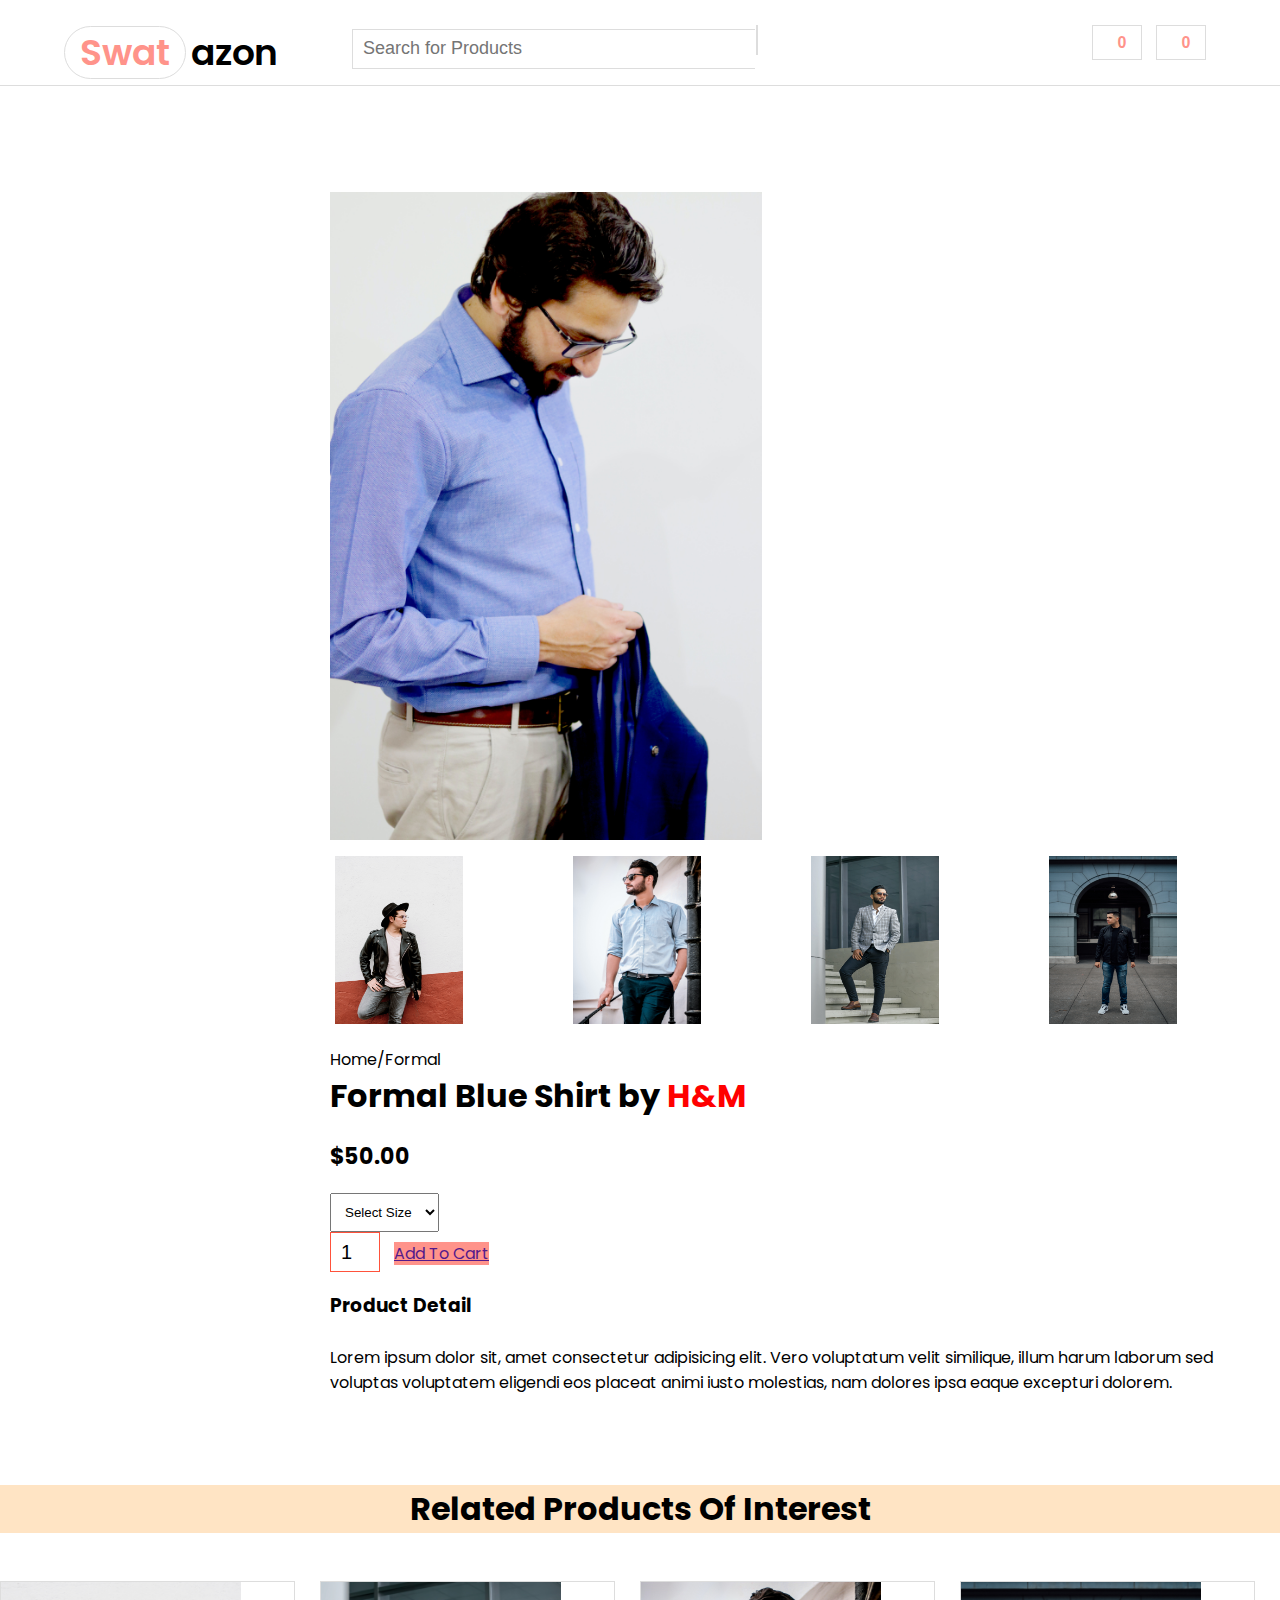
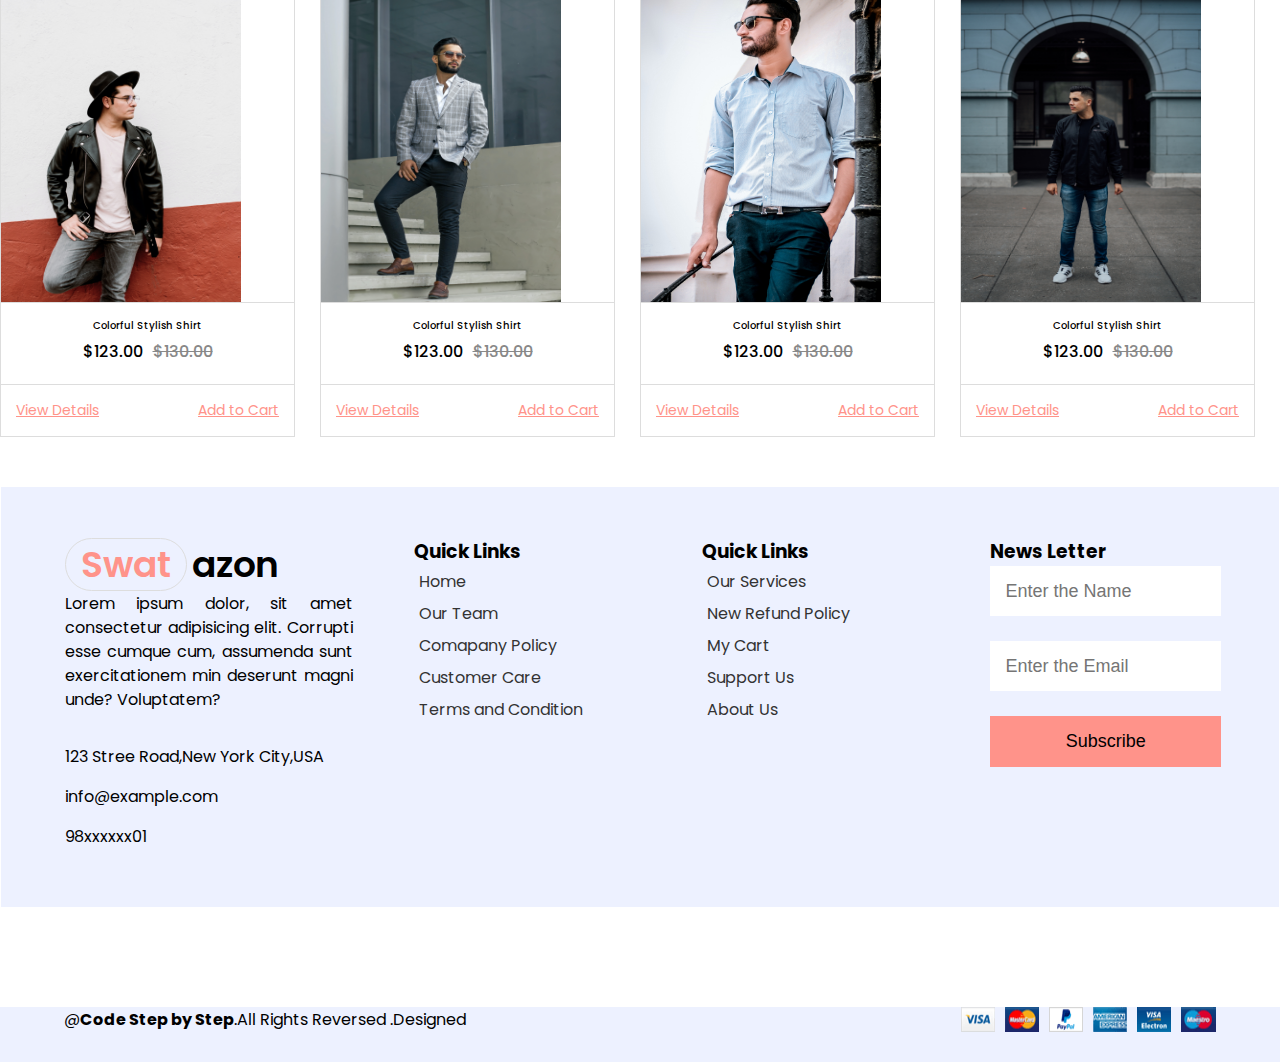
<file: ProductDetail.html>
<html>
  <head>
    <title>Swatazon</title>

    <link
      href="https://cdn.jsdelivr.net/npm/bootstrap@5.0.2/dist/css/bootstrap.min.css"
      rel="stylesheet"
      integrity="sha384-EVSTQN3/azprG1Anm3QDgpJLIm9Nao0Yz1ztcQTwFspd3yD65VohhpuuCOmLASjC"
      crossorigin="anonymous"
    />
    <link rel="stylesheet" href="style.css" />
    <link rel="stylesheet" href="common.css" />
    <link rel="stylesheet" href="productStyle.css" />
    <link rel="preconnect" href="https://fonts.googleapis.com" />
    <link rel="preconnect" href="https://fonts.gstatic.com" crossorigin />
    <link
      href="https://cdn.jsdelivr.net/npm/bootstrap@5.0.2/dist/css/bootstrap.min.css"
      rel="stylesheet"
      integrity="sha384-EVSTQN3/azprG1Anm3QDgpJLIm9Nao0Yz1ztcQTwFspd3yD65VohhpuuCOmLASjC"
      crossorigin="anonymous"
    />
    <link
      href="https://fonts.googleapis.com/css2?family=Dancing+Script&family=Lobster+Two&family=Nunito:wght@200;300;400;600;700&family=Playfair+Display:ital@0;1&family=Poppins:ital,wght@0,100;0,200;0,300;0,400;0,500;0,700;0,800;1,100;1,300;1,400;1,500&family=Quintessential&family=Roboto:wght@100;300;400;500;700&family=Russo+One&family=Short+Stack&family=Ubuntu:wght@300&display=swap"
      rel="stylesheet"
    />
    <link
      rel="stylesheet"
      href="https://cdnjs.cloudflare.com/ajax/libs/font-awesome/6.1.1/css/all.min.css"
      integrity="sha512-KfkfwYDsLkIlwQp6LFnl8zNdLGxu9YAA1QvwINks4PhcElQSvqcyVLLD9aMhXd13uQjoXtEKNosOWaZqXgel0g=="
      crossorigin="anonymous"
      referrerpolicy="no-referrer"
    />
    <title>Product Details</title>
  </head>
  <body>
    <!-- <div class="full-img">
      <img src="men/pexels-ali-madad-sakhirani-1254502.jpg" alt="">
    </div> -->
    <div class="wrapper">
      <div class="header">
        <div class="logo arrange-left wid-25">
          <a href="index.html" id="logoid">
            <h1><span>Swat</span><span>azon</span></h1>
          </a>
        </div>
        <div class="searchProduct arrange-left wid-50">
          <input type="text" name="" id="" placeholder="Search for Products" />
          <button><i class="fa-solid fa-magnifying-glass"></i></button>
        </div>
        <div class="selectedProduct arrange-left wid-25">
          <!-- <button class="common-btn"><i class="fa-solid fa-cart-shopping-fast"></i></button> -->
          <button class="common-btn">
            <span><i class="fa-solid fa-cart-arrow-down"></i>0</span>
          </button>
          <button class="common-btn">
            <span><i class="fa-solid fa-heart"></i>0</span>
          </button>
        </div>
      </div>
    </div>
    <div class="full-banner-wrapper">
      <!-- <div class="shop-header">
        <h1>Men Dress Collection</h1>
        <h3>- Our Shop -</h3>
      </div> -->
 
        
        <div class="small-container single-product">
          <div class="row">
            <div class="col-2">
              <img src="men/abuzar-xheikh-nLDAbNlusuA-unsplash.jpg" alt="" width="100%" id="product-img" style="width:27rem">
              <div class="small-img-row">
                   <div class="small-img-col" >
                    <img src="men/bruno-emmanuelle-71HxayOVDfI-unsplash.jpg" alt="" width="100%" class="small-img" >
                    <!-- <img src="men/bruno-emmanuelle-71HxayOVDfI-unsplash.jpg" alt="" width="100%"> -->
                   </div>
                   <div class="small-img-col">
                   <img src="men/pexels-ali-madad-sakhirani-1254502.jpg" alt="" width="100%" class="small-img"></div>
                   <div class="small-img-col">
                   <img src="men/mahdi-bafande-6f5KtX2GGv4-unsplash.jpg" alt="" width="100%" class="small-img"></div>
                   <div class="small-img-col">
                   <img src="men/luis-aleman-rtuCR6Rtoh8-unsplash.jpg" alt="" width="100%"  class="small-img"></div>
              </div>
            </div>
            <div class="col-2">
              <p>Home/Formal</p>
              <h1 style="padding-left:0;">Formal Blue Shirt by <span style="color:red ;">H&M</span> </h1>
              <h4>$50.00</h4>
              <select>
                <option value="">Select Size</option>
                <option value="">XS</option>
                <option value="">S</option>
                <option value="">L</option>
                <option value="">XL</option>
                <option value="">XXL</option>

              </select>
              <input type="number" value="1">
              <a href="" class="btn">Add To Cart</a>
              <h3>Product Detail <i class="fa fa-indent"></i></h3>
              <br>
              <p>Lorem ipsum dolor sit, amet consectetur adipisicing elit. Vero voluptatum velit similique, illum harum laborum sed voluptas voluptatem eligendi eos placeat animi iusto molestias, nam dolores ipsa eaque excepturi dolorem.</p>

            </div>
          </div>
        </div>


        <script>
          var ProductImg=document.getElementById("product-img");
          var SmallImg=document.getElementsByClassName("small-img");

          SmallImg[0].onclick=function(){
            ProductImg.src=SmallImg[0].src;

          }
          SmallImg[1].onclick=function(){
            ProductImg.src=SmallImg[1].src;

          }
          SmallImg[2].onclick=function(){
            ProductImg.src=SmallImg[2].src;

          }
          SmallImg[3].onclick=function(){
            ProductImg.src=SmallImg[3].src;

          }
          // SmallImg[0].onclick=function(){
          //   ProductImg.src=SmallImg[0].src;

          // }

        </script>

<div class="relatedProduct"> 
<h2>Related Products Of Interest</h2>

<div class="wid-25 arrange-left">
  <div class="cart">
    <div>
      <img src="men/bruno-emmanuelle-71HxayOVDfI-unsplash.jpg" alt="" height="472." />
    </div>
    <div class="cart-details">
      <h6 class="name-head">Colorful Stylish Shirt</h6>
      <div class="cart-price">
        <h6 class="current">$123.00</h6>
        <h6 class="last">$130.00</h6>
      </div>
    </div>
    <div class="cart-footer">
      <a href="#">
        <i class="fa-solid fa-eye"></i>
        View Details
      </a>
      <a href="#">
        <i class="fa-solid fa-cart-arrow-down"></i>
        Add to Cart
      </a>
    </div>
  </div>
</div>
 
<div class="wid-25 arrange-left">
  <div class="cart">
    <div>
      <img src="men/mahdi-bafande-6f5KtX2GGv4-unsplash.jpg" alt="" height="472." />
    </div>
    <div class="cart-details">
      <h6 class="name-head">Colorful Stylish Shirt</h6>
      <div class="cart-price">
        <h6 class="current">$123.00</h6>
        <h6 class="last">$130.00</h6>
      </div>
    </div>
    <div class="cart-footer">
      <a href="#">
        <i class="fa-solid fa-eye"></i>
        View Details
      </a>
      <a href="#">
        <i class="fa-solid fa-cart-arrow-down"></i>
        Add to Cart
      </a>
    </div>
  </div>
</div>
<div class="wid-25 arrange-left">
  <div class="cart">
    <div>
      <img src="men/pexels-ali-madad-sakhirani-1254502.jpg" alt="" height="472." />
    </div>
    <div class="cart-details">
      <h6 class="name-head">Colorful Stylish Shirt</h6>
      <div class="cart-price">
        <h6 class="current">$123.00</h6>
        <h6 class="last">$130.00</h6>
      </div>
    </div>
    <div class="cart-footer">
      <a href="#">
        <i class="fa-solid fa-eye"></i>
        View Details
      </a>
      <a href="#">
        <i class="fa-solid fa-cart-arrow-down"></i>
        Add to Cart
      </a>
    </div>
  </div>
</div>
<div class="wid-25 arrange-left">
  <div class="cart">
    <div>
      <img src="men/luis-aleman-rtuCR6Rtoh8-unsplash.jpg" alt="" height="472." />
    </div>
    <div class="cart-details">
      <h6 class="name-head">Colorful Stylish Shirt</h6>
      <div class="cart-price">
        <h6 class="current">$123.00</h6>
        <h6 class="last">$130.00</h6>
      </div>
    </div>
    <div class="cart-footer">
      <a href="#">
        <i class="fa-solid fa-eye"></i>
        View Details
      </a>
      <a href="#">
        <i class="fa-solid fa-cart-arrow-down"></i>
        Add to Cart
      </a>
    </div>
  </div>
</div>
</div>
      


 
         

























     
        






        <!-- footer section -->

      <div class="wrapper next-row">
        <div class="footer">
          <div class="wid-25 margin-right-5">
            <div class="logo">
              <h1><span>Swat</span><span>azon</span></h1>
            </div>
            <p class="footer-desc">
              Lorem ipsum dolor, sit amet consectetur adipisicing elit. Corrupti
              esse cumque cum, assumenda sunt exercitationem min deserunt magni
              unde? Voluptatem?
            </p>
            <ul class="contact-list">
              <li>
                <i class="fa fa-map-marker-alt icon"></i>123 Stree Road,New York
                City,USA
              </li>
              <li><i class="fa-solid fa-envelope icon"></i>info@example.com</li>
              <li><i class="fa fa-phone icon"></i>98xxxxxx01</li>
            </ul>
          </div>
          <div class="wid-25 quick-links arrange-left">
            <h3>Quick Links</h3>
            <ul>
              <li>
                <a href=""
                  ><i class="fa fa-angle-right"></i><span>Home</span></a
                >
              </li>
              <li>
                <a href=""
                  ><i class="fa fa-angle-right"></i><span>Our Team</span></a
                >
              </li>
              <li>
                <a href=""
                  ><i class="fa fa-angle-right"></i
                  ><span>Comapany Policy</span></a
                >
              </li>
              <li>
                <a href=""
                  ><i class="fa fa-angle-right"></i
                  ><span>Customer Care</span></a
                >
              </li>
              <li>
                <a href=""
                  ><i class="fa fa-angle-right"></i
                  ><span>Terms and Condition</span></a
                >
              </li>
            </ul>
          </div>
          <div class="wid-25 quick-links arrange-left">
            <h3>Quick Links</h3>
            <ul>
              <li>
                <a href=""
                  ><i class="fa fa-angle-right"></i><span>Our Services</span></a
                >
              </li>
              <li>
                <a href=""
                  ><i class="fa fa-angle-right"></i
                  ><span>New Refund Policy</span></a
                >
              </li>
              <li>
                <a href=""
                  ><i class="fa fa-angle-right"></i><span>My Cart</span></a
                >
              </li>
              <li>
                <a href=""
                  ><i class="fa fa-angle-right"></i><span>Support Us</span></a
                >
              </li>
              <li>
                <a href=""
                  ><i class="fa fa-angle-right"></i><span>About Us</span></a
                >
              </li>
            </ul>
          </div>
          <!-- <div class="vender-list">
            <img src="vendor-1.jpg" alt="">
            <img src="vendor-2.jpg" alt="">
            <img src="vendor-3.jpg" alt="">
           <img src="vendor-4.jpg" alt="">
          <img src="vendor-5.jpg" alt="">
          <img src="vendor-6.jpg" alt="">
          </div> -->

          <div class="wid-25 arrange-left">
            <h3>News Letter</h3>
            <input
              type="text"
              class="footer-input"
              placeholder="Enter the Name"
            />
            <input
              type="text"
              class="footer-input"
              placeholder="Enter the Email"
            />
            <button class="footer-button">Subscribe</button>
          </div>
        </div>
      </div>
      <div class="copy-right">
        <div>@<b>Code Step by Step</b>.All Rights Reversed .Designed</div>
        <img src="payments.png" alt="" />
      </div>
  

    <script
      src="https://cdn.jsdelivr.net/npm/@popperjs/core@2.9.2/dist/umd/popper.min.js"
      integrity="sha384-IQsoLXl5PILFhosVNubq5LC7Qb9DXgDA9i+tQ8Zj3iwWAwPtgFTxbJ8NT4GN1R8p"
      crossorigin="anonymous"
    ></script>
    <script
      src="https://cdn.jsdelivr.net/npm/bootstrap@5.0.2/dist/js/bootstrap.min.js"
      integrity="sha384-cVKIPhGWiC2Al4u+LWgxfKTRIcfu0JTxR+EQDz/bgldoEyl4H0zUF0QKbrJ0EcQF"
      crossorigin="anonymous"
    ></script>
 
  </body>
</html>
</file>
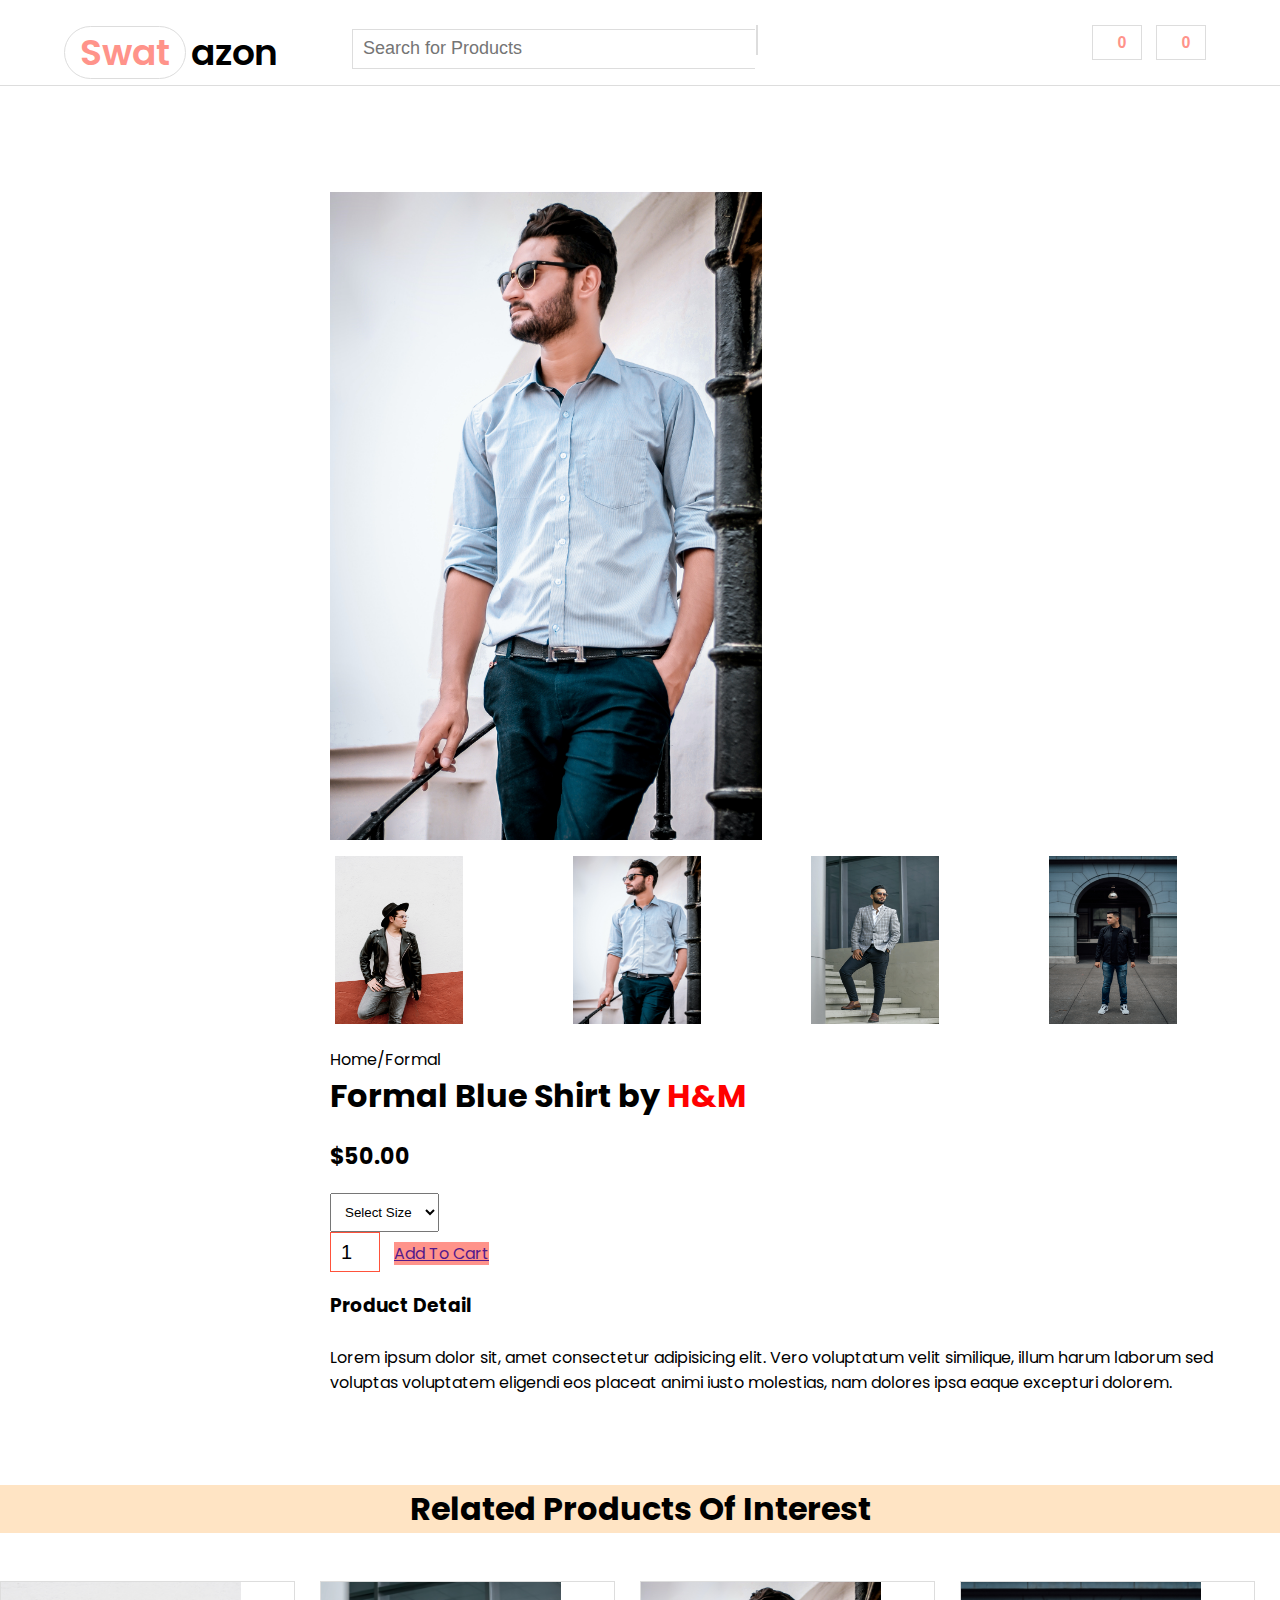
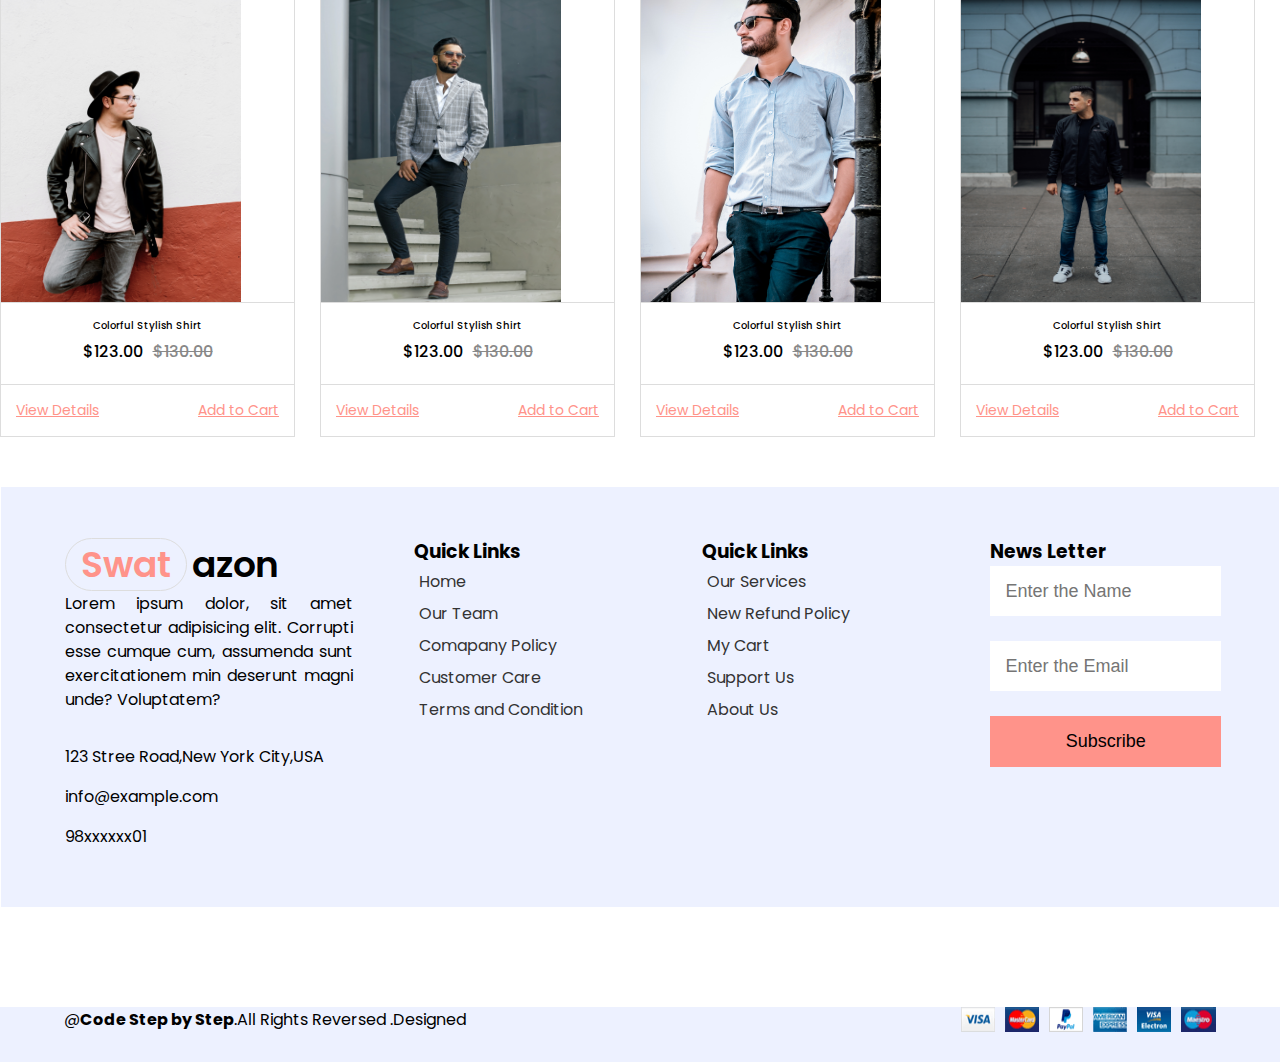
<file: productMen1.html>
<html>
  <head>
    <title>Swatazon</title>

    <link
      href="https://cdn.jsdelivr.net/npm/bootstrap@5.0.2/dist/css/bootstrap.min.css"
      rel="stylesheet"
      integrity="sha384-EVSTQN3/azprG1Anm3QDgpJLIm9Nao0Yz1ztcQTwFspd3yD65VohhpuuCOmLASjC"
      crossorigin="anonymous"
    />
    <link rel="stylesheet" href="style.css" />
    <link rel="stylesheet" href="common.css" />
    <link rel="stylesheet" href="productStyle.css" />
    <link rel="preconnect" href="https://fonts.googleapis.com" />
    <link rel="preconnect" href="https://fonts.gstatic.com" crossorigin />
    <link
      href="https://cdn.jsdelivr.net/npm/bootstrap@5.0.2/dist/css/bootstrap.min.css"
      rel="stylesheet"
      integrity="sha384-EVSTQN3/azprG1Anm3QDgpJLIm9Nao0Yz1ztcQTwFspd3yD65VohhpuuCOmLASjC"
      crossorigin="anonymous"
    />
    <link
      href="https://fonts.googleapis.com/css2?family=Dancing+Script&family=Lobster+Two&family=Nunito:wght@200;300;400;600;700&family=Playfair+Display:ital@0;1&family=Poppins:ital,wght@0,100;0,200;0,300;0,400;0,500;0,700;0,800;1,100;1,300;1,400;1,500&family=Quintessential&family=Roboto:wght@100;300;400;500;700&family=Russo+One&family=Short+Stack&family=Ubuntu:wght@300&display=swap"
      rel="stylesheet"
    />
    <link
      rel="stylesheet"
      href="https://cdnjs.cloudflare.com/ajax/libs/font-awesome/6.1.1/css/all.min.css"
      integrity="sha512-KfkfwYDsLkIlwQp6LFnl8zNdLGxu9YAA1QvwINks4PhcElQSvqcyVLLD9aMhXd13uQjoXtEKNosOWaZqXgel0g=="
      crossorigin="anonymous"
      referrerpolicy="no-referrer"
    />
    <title>Product Details</title>
  </head>
  <body>
    <!-- <div class="full-img">
      <img src="men/pexels-ali-madad-sakhirani-1254502.jpg" alt="">
    </div> -->
    <div class="wrapper">
      <div class="header">
        <div class="logo arrange-left wid-25">
          <a href="index.html" id="logoid">
            <h1><span>Swat</span><span>azon</span></h1>
          </a>
        </div>
        <div class="searchProduct arrange-left wid-50">
          <input type="text" name="" id="" placeholder="Search for Products" />
          <button><i class="fa-solid fa-magnifying-glass"></i></button>
        </div>
        <div class="selectedProduct arrange-left wid-25">
          <!-- <button class="common-btn"><i class="fa-solid fa-cart-shopping-fast"></i></button> -->
          <button class="common-btn">
            <span><i class="fa-solid fa-cart-arrow-down"></i>0</span>
          </button>
          <button class="common-btn">
            <span><i class="fa-solid fa-heart"></i>0</span>
          </button>
        </div>
      </div>
    </div>
    <div class="full-banner-wrapper">
      <!-- <div class="shop-header">
        <h1>Men Dress Collection</h1>
        <h3>- Our Shop -</h3>
      </div> -->
 
        
        <div class="small-container single-product">
          <div class="row">
            <div class="col-2">
              <img src="men/pexels-ali-madad-sakhirani-1254502.jpg" alt="" width="100%" id="product-img" style="width:27rem">
              <div class="small-img-row">
                   <div class="small-img-col" >
                    <img src="men/bruno-emmanuelle-71HxayOVDfI-unsplash.jpg" alt="" width="100%" class="small-img" >
                    <!-- <img src="men/bruno-emmanuelle-71HxayOVDfI-unsplash.jpg" alt="" width="100%"> -->
                   </div>
                   <div class="small-img-col">
                   <img src="men/pexels-ali-madad-sakhirani-1254502.jpg" alt="" width="100%" class="small-img"></div>
                   <div class="small-img-col">
                   <img src="men/mahdi-bafande-6f5KtX2GGv4-unsplash.jpg" alt="" width="100%" class="small-img"></div>
                   <div class="small-img-col">
                   <img src="men/luis-aleman-rtuCR6Rtoh8-unsplash.jpg" alt="" width="100%"  class="small-img"></div>
              </div>
            </div>
            <div class="col-2">
              <p>Home/Formal</p>
              <h1 style="padding-left:0;">Formal Blue Shirt by <span style="color:red ;">H&M</span> </h1>
              <h4>$50.00</h4>
              <select>
                <option value="">Select Size</option>
                <option value="">XS</option>
                <option value="">S</option>
                <option value="">L</option>
                <option value="">XL</option>
                <option value="">XXL</option>

              </select>
              <input type="number" value="1">
              <a href="" class="btn">Add To Cart</a>
              <h3>Product Detail <i class="fa fa-indent"></i></h3>
              <br>
              <p>Lorem ipsum dolor sit, amet consectetur adipisicing elit. Vero voluptatum velit similique, illum harum laborum sed voluptas voluptatem eligendi eos placeat animi iusto molestias, nam dolores ipsa eaque excepturi dolorem.</p>

            </div>
          </div>
        </div>


        <script>
          var ProductImg=document.getElementById("product-img");
          var SmallImg=document.getElementsByClassName("small-img");

          SmallImg[0].onclick=function(){
            ProductImg.src=SmallImg[0].src;

          }
          SmallImg[1].onclick=function(){
            ProductImg.src=SmallImg[1].src;

          }
          SmallImg[2].onclick=function(){
            ProductImg.src=SmallImg[2].src;

          }
          SmallImg[3].onclick=function(){
            ProductImg.src=SmallImg[3].src;

          }
          // SmallImg[0].onclick=function(){
          //   ProductImg.src=SmallImg[0].src;

          // }

        </script>

<div class="relatedProduct"> 
<h2>Related Products Of Interest</h2>

<div class="wid-25 arrange-left">
  <div class="cart">
    <div>
      <img src="men/bruno-emmanuelle-71HxayOVDfI-unsplash.jpg" alt="" height="472." />
    </div>
    <div class="cart-details">
      <h6 class="name-head">Colorful Stylish Shirt</h6>
      <div class="cart-price">
        <h6 class="current">$123.00</h6>
        <h6 class="last">$130.00</h6>
      </div>
    </div>
    <div class="cart-footer">
      <a href="#">
        <i class="fa-solid fa-eye"></i>
        View Details
      </a>
      <a href="#">
        <i class="fa-solid fa-cart-arrow-down"></i>
        Add to Cart
      </a>
    </div>
  </div>
</div>
 
<div class="wid-25 arrange-left">
  <div class="cart">
    <div>
      <img src="men/mahdi-bafande-6f5KtX2GGv4-unsplash.jpg" alt="" height="472." />
    </div>
    <div class="cart-details">
      <h6 class="name-head">Colorful Stylish Shirt</h6>
      <div class="cart-price">
        <h6 class="current">$123.00</h6>
        <h6 class="last">$130.00</h6>
      </div>
    </div>
    <div class="cart-footer">
      <a href="#">
        <i class="fa-solid fa-eye"></i>
        View Details
      </a>
      <a href="#">
        <i class="fa-solid fa-cart-arrow-down"></i>
        Add to Cart
      </a>
    </div>
  </div>
</div>
<div class="wid-25 arrange-left">
  <div class="cart">
    <div>
      <img src="men/pexels-ali-madad-sakhirani-1254502.jpg" alt="" height="472." />
    </div>
    <div class="cart-details">
      <h6 class="name-head">Colorful Stylish Shirt</h6>
      <div class="cart-price">
        <h6 class="current">$123.00</h6>
        <h6 class="last">$130.00</h6>
      </div>
    </div>
    <div class="cart-footer">
      <a href="#">
        <i class="fa-solid fa-eye"></i>
        View Details
      </a>
      <a href="#">
        <i class="fa-solid fa-cart-arrow-down"></i>
        Add to Cart
      </a>
    </div>
  </div>
</div>
<div class="wid-25 arrange-left">
  <div class="cart">
    <div>
      <img src="men/luis-aleman-rtuCR6Rtoh8-unsplash.jpg" alt="" height="472." />
    </div>
    <div class="cart-details">
      <h6 class="name-head">Colorful Stylish Shirt</h6>
      <div class="cart-price">
        <h6 class="current">$123.00</h6>
        <h6 class="last">$130.00</h6>
      </div>
    </div>
    <div class="cart-footer">
      <a href="#">
        <i class="fa-solid fa-eye"></i>
        View Details
      </a>
      <a href="#">
        <i class="fa-solid fa-cart-arrow-down"></i>
        Add to Cart
      </a>
    </div>
  </div>
</div>
</div>
      


 
         

























     
        






        <!-- footer section -->

      <div class="wrapper next-row">
        <div class="footer">
          <div class="wid-25 margin-right-5">
            <div class="logo">
              <h1><span>Swat</span><span>azon</span></h1>
            </div>
            <p class="footer-desc">
              Lorem ipsum dolor, sit amet consectetur adipisicing elit. Corrupti
              esse cumque cum, assumenda sunt exercitationem min deserunt magni
              unde? Voluptatem?
            </p>
            <ul class="contact-list">
              <li>
                <i class="fa fa-map-marker-alt icon"></i>123 Stree Road,New York
                City,USA
              </li>
              <li><i class="fa-solid fa-envelope icon"></i>info@example.com</li>
              <li><i class="fa fa-phone icon"></i>98xxxxxx01</li>
            </ul>
          </div>
          <div class="wid-25 quick-links arrange-left">
            <h3>Quick Links</h3>
            <ul>
              <li>
                <a href=""
                  ><i class="fa fa-angle-right"></i><span>Home</span></a
                >
              </li>
              <li>
                <a href=""
                  ><i class="fa fa-angle-right"></i><span>Our Team</span></a
                >
              </li>
              <li>
                <a href=""
                  ><i class="fa fa-angle-right"></i
                  ><span>Comapany Policy</span></a
                >
              </li>
              <li>
                <a href=""
                  ><i class="fa fa-angle-right"></i
                  ><span>Customer Care</span></a
                >
              </li>
              <li>
                <a href=""
                  ><i class="fa fa-angle-right"></i
                  ><span>Terms and Condition</span></a
                >
              </li>
            </ul>
          </div>
          <div class="wid-25 quick-links arrange-left">
            <h3>Quick Links</h3>
            <ul>
              <li>
                <a href=""
                  ><i class="fa fa-angle-right"></i><span>Our Services</span></a
                >
              </li>
              <li>
                <a href=""
                  ><i class="fa fa-angle-right"></i
                  ><span>New Refund Policy</span></a
                >
              </li>
              <li>
                <a href=""
                  ><i class="fa fa-angle-right"></i><span>My Cart</span></a
                >
              </li>
              <li>
                <a href=""
                  ><i class="fa fa-angle-right"></i><span>Support Us</span></a
                >
              </li>
              <li>
                <a href=""
                  ><i class="fa fa-angle-right"></i><span>About Us</span></a
                >
              </li>
            </ul>
          </div>
          <!-- <div class="vender-list">
            <img src="vendor-1.jpg" alt="">
            <img src="vendor-2.jpg" alt="">
            <img src="vendor-3.jpg" alt="">
           <img src="vendor-4.jpg" alt="">
          <img src="vendor-5.jpg" alt="">
          <img src="vendor-6.jpg" alt="">
          </div> -->

          <div class="wid-25 arrange-left">
            <h3>News Letter</h3>
            <input
              type="text"
              class="footer-input"
              placeholder="Enter the Name"
            />
            <input
              type="text"
              class="footer-input"
              placeholder="Enter the Email"
            />
            <button class="footer-button">Subscribe</button>
          </div>
        </div>
      </div>
      <div class="copy-right">
        <div>@<b>Code Step by Step</b>.All Rights Reversed .Designed</div>
        <img src="payments.png" alt="" />
      </div>
  

    <script
      src="https://cdn.jsdelivr.net/npm/@popperjs/core@2.9.2/dist/umd/popper.min.js"
      integrity="sha384-IQsoLXl5PILFhosVNubq5LC7Qb9DXgDA9i+tQ8Zj3iwWAwPtgFTxbJ8NT4GN1R8p"
      crossorigin="anonymous"
    ></script>
    <script
      src="https://cdn.jsdelivr.net/npm/bootstrap@5.0.2/dist/js/bootstrap.min.js"
      integrity="sha384-cVKIPhGWiC2Al4u+LWgxfKTRIcfu0JTxR+EQDz/bgldoEyl4H0zUF0QKbrJ0EcQF"
      crossorigin="anonymous"
    ></script>
 
  </body>
</html>
</file>
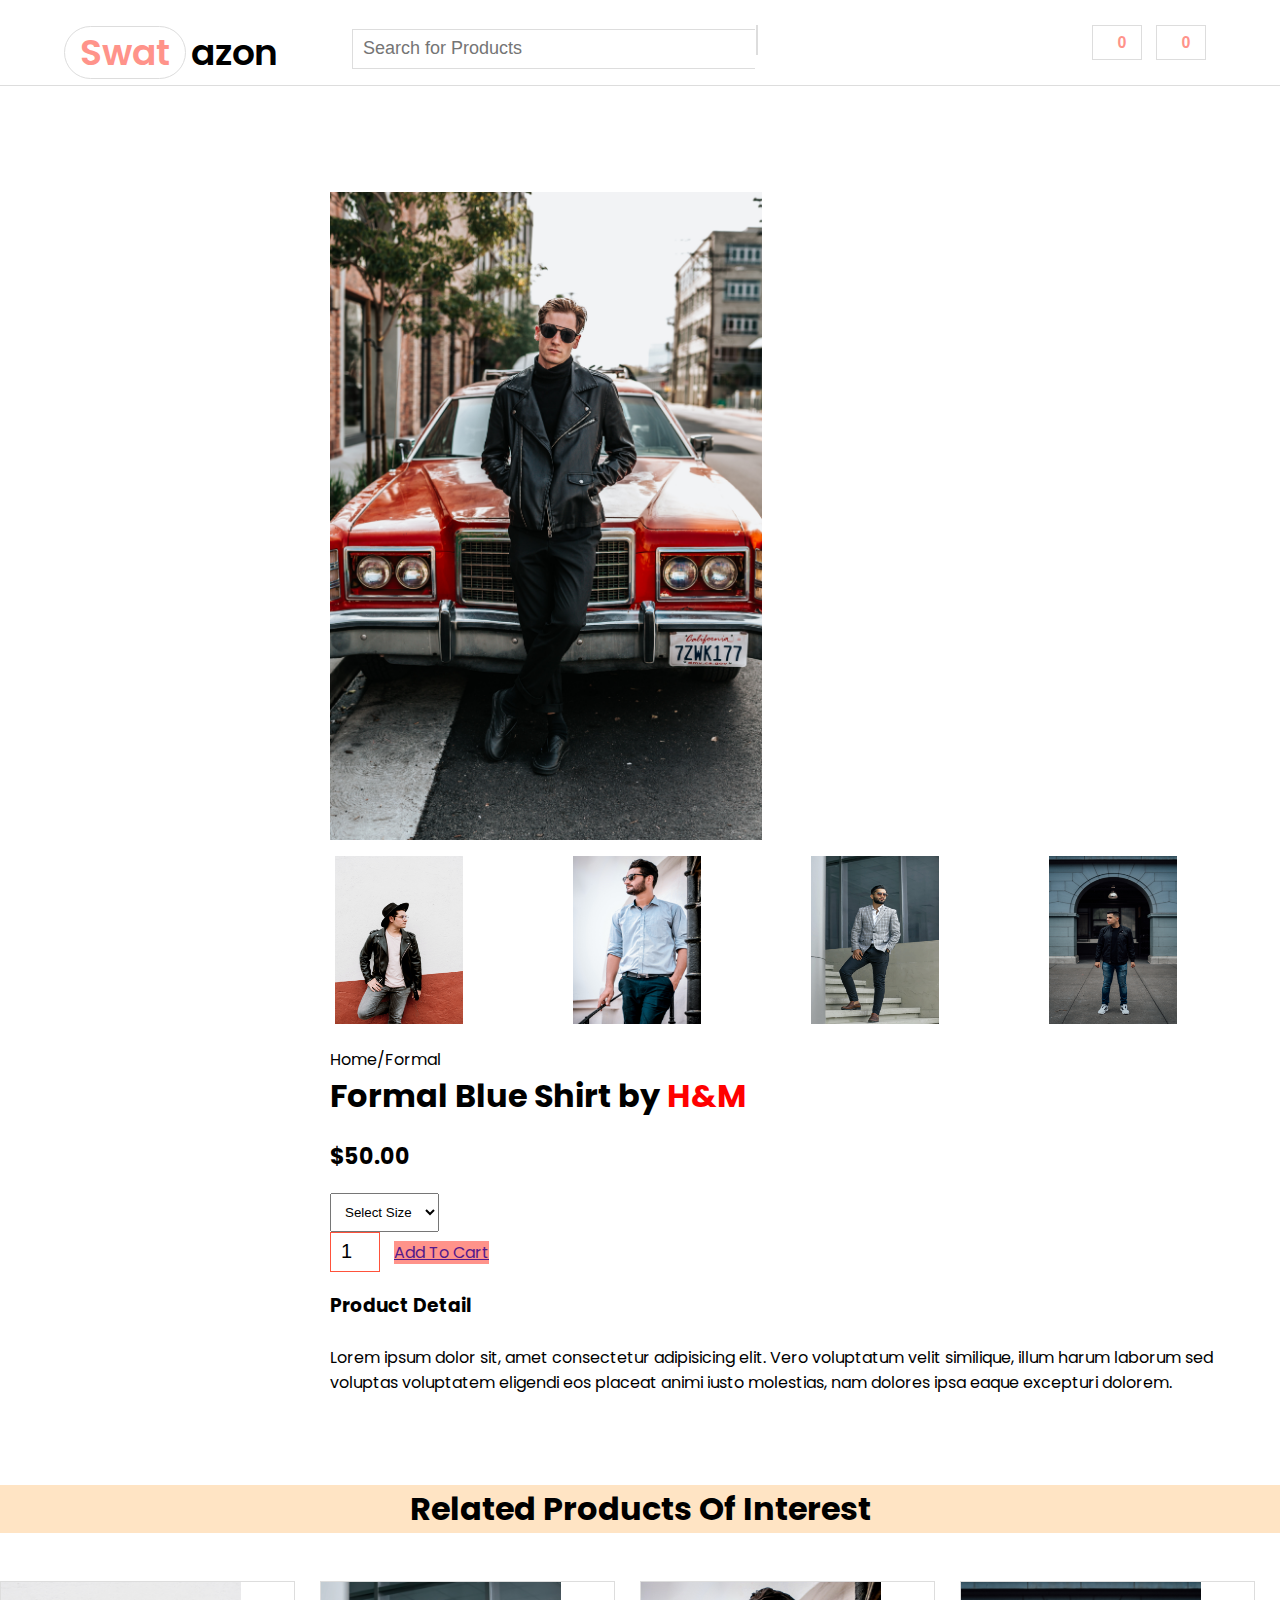
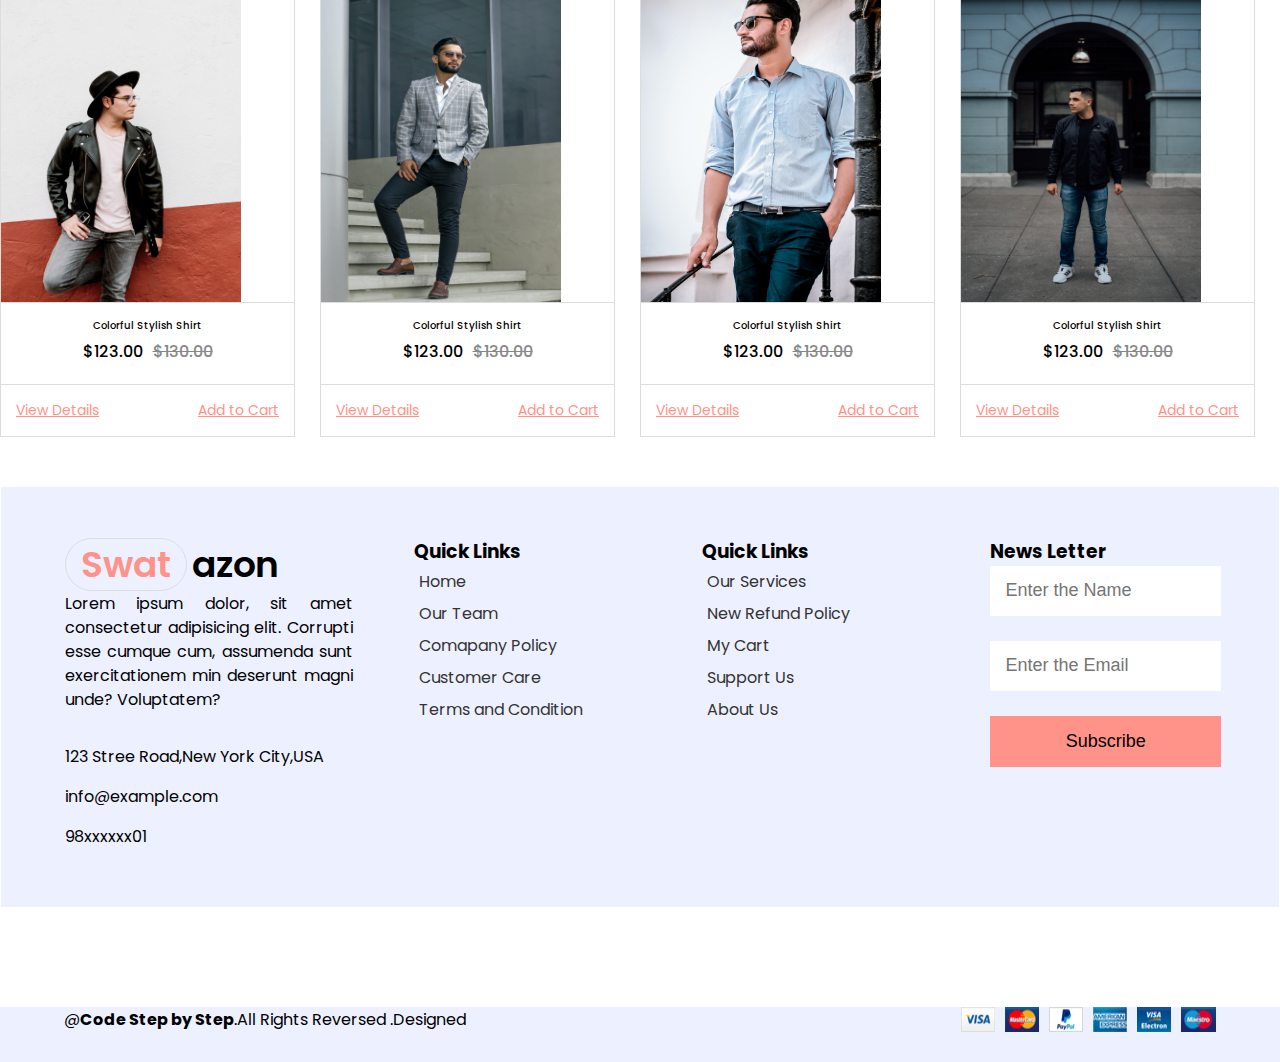
<file: productMen2.html>
<html>
  <head>
    <title>Swatazon</title>

    <link
      href="https://cdn.jsdelivr.net/npm/bootstrap@5.0.2/dist/css/bootstrap.min.css"
      rel="stylesheet"
      integrity="sha384-EVSTQN3/azprG1Anm3QDgpJLIm9Nao0Yz1ztcQTwFspd3yD65VohhpuuCOmLASjC"
      crossorigin="anonymous"
    />
    <link rel="stylesheet" href="style.css" />
    <link rel="stylesheet" href="common.css" />
    <link rel="stylesheet" href="productStyle.css" />
    <link rel="preconnect" href="https://fonts.googleapis.com" />
    <link rel="preconnect" href="https://fonts.gstatic.com" crossorigin />
    <link
      href="https://cdn.jsdelivr.net/npm/bootstrap@5.0.2/dist/css/bootstrap.min.css"
      rel="stylesheet"
      integrity="sha384-EVSTQN3/azprG1Anm3QDgpJLIm9Nao0Yz1ztcQTwFspd3yD65VohhpuuCOmLASjC"
      crossorigin="anonymous"
    />
    <link
      href="https://fonts.googleapis.com/css2?family=Dancing+Script&family=Lobster+Two&family=Nunito:wght@200;300;400;600;700&family=Playfair+Display:ital@0;1&family=Poppins:ital,wght@0,100;0,200;0,300;0,400;0,500;0,700;0,800;1,100;1,300;1,400;1,500&family=Quintessential&family=Roboto:wght@100;300;400;500;700&family=Russo+One&family=Short+Stack&family=Ubuntu:wght@300&display=swap"
      rel="stylesheet"
    />
    <link
      rel="stylesheet"
      href="https://cdnjs.cloudflare.com/ajax/libs/font-awesome/6.1.1/css/all.min.css"
      integrity="sha512-KfkfwYDsLkIlwQp6LFnl8zNdLGxu9YAA1QvwINks4PhcElQSvqcyVLLD9aMhXd13uQjoXtEKNosOWaZqXgel0g=="
      crossorigin="anonymous"
      referrerpolicy="no-referrer"
    />
    <title>Product Details</title>
  </head>
  <body>
    <!-- <div class="full-img">
      <img src="men/pexels-ali-madad-sakhirani-1254502.jpg" alt="">
    </div> -->
    <div class="wrapper">
      <div class="header">
        <div class="logo arrange-left wid-25">
          <a href="index.html" id="logoid">
            <h1><span>Swat</span><span>azon</span></h1>
          </a>
        </div>
        <div class="searchProduct arrange-left wid-50">
          <input type="text" name="" id="" placeholder="Search for Products" />
          <button><i class="fa-solid fa-magnifying-glass"></i></button>
        </div>
        <div class="selectedProduct arrange-left wid-25">
          <!-- <button class="common-btn"><i class="fa-solid fa-cart-shopping-fast"></i></button> -->
          <button class="common-btn">
            <span><i class="fa-solid fa-cart-arrow-down"></i>0</span>
          </button>
          <button class="common-btn">
            <span><i class="fa-solid fa-heart"></i>0</span>
          </button>
        </div>
      </div>
    </div>
    <div class="full-banner-wrapper">
      <!-- <div class="shop-header">
        <h1>Men Dress Collection</h1>
        <h3>- Our Shop -</h3>
      </div> -->
 
        
        <div class="small-container single-product">
          <div class="row">
            <div class="col-2">
              <img src="men/tyler-nix-6UEyVsw_1lU-unsplash.jpg" alt="" width="100%" id="product-img" style="width:27rem">
              <div class="small-img-row">
                   <div class="small-img-col" >
                    <img src="men/bruno-emmanuelle-71HxayOVDfI-unsplash.jpg" alt="" width="100%" class="small-img" >
                    <!-- <img src="men/bruno-emmanuelle-71HxayOVDfI-unsplash.jpg" alt="" width="100%"> -->
                   </div>
                   <div class="small-img-col">
                   <img src="men/pexels-ali-madad-sakhirani-1254502.jpg" alt="" width="100%" class="small-img"></div>
                   <div class="small-img-col">
                   <img src="men/mahdi-bafande-6f5KtX2GGv4-unsplash.jpg" alt="" width="100%" class="small-img"></div>
                   <div class="small-img-col">
                   <img src="men/luis-aleman-rtuCR6Rtoh8-unsplash.jpg" alt="" width="100%"  class="small-img"></div>
              </div>
            </div>
            <div class="col-2">
              <p>Home/Formal</p>
              <h1 style="padding-left:0;">Formal Blue Shirt by <span style="color:red ;">H&M</span> </h1>
              <h4>$50.00</h4>
              <select>
                <option value="">Select Size</option>
                <option value="">XS</option>
                <option value="">S</option>
                <option value="">L</option>
                <option value="">XL</option>
                <option value="">XXL</option>

              </select>
              <input type="number" value="1">
              <a href="" class="btn">Add To Cart</a>
              <h3>Product Detail <i class="fa fa-indent"></i></h3>
              <br>
              <p>Lorem ipsum dolor sit, amet consectetur adipisicing elit. Vero voluptatum velit similique, illum harum laborum sed voluptas voluptatem eligendi eos placeat animi iusto molestias, nam dolores ipsa eaque excepturi dolorem.</p>

            </div>
          </div>
        </div>


        <script>
          var ProductImg=document.getElementById("product-img");
          var SmallImg=document.getElementsByClassName("small-img");

          SmallImg[0].onclick=function(){
            ProductImg.src=SmallImg[0].src;

          }
          SmallImg[1].onclick=function(){
            ProductImg.src=SmallImg[1].src;

          }
          SmallImg[2].onclick=function(){
            ProductImg.src=SmallImg[2].src;

          }
          SmallImg[3].onclick=function(){
            ProductImg.src=SmallImg[3].src;

          }
          // SmallImg[0].onclick=function(){
          //   ProductImg.src=SmallImg[0].src;

          // }

        </script>

<div class="relatedProduct"> 
<h2>Related Products Of Interest</h2>

<div class="wid-25 arrange-left">
  <div class="cart">
    <div>
      <img src="men/bruno-emmanuelle-71HxayOVDfI-unsplash.jpg" alt="" height="472." />
    </div>
    <div class="cart-details">
      <h6 class="name-head">Colorful Stylish Shirt</h6>
      <div class="cart-price">
        <h6 class="current">$123.00</h6>
        <h6 class="last">$130.00</h6>
      </div>
    </div>
    <div class="cart-footer">
      <a href="#">
        <i class="fa-solid fa-eye"></i>
        View Details
      </a>
      <a href="#">
        <i class="fa-solid fa-cart-arrow-down"></i>
        Add to Cart
      </a>
    </div>
  </div>
</div>
 
<div class="wid-25 arrange-left">
  <div class="cart">
    <div>
      <img src="men/mahdi-bafande-6f5KtX2GGv4-unsplash.jpg" alt="" height="472." />
    </div>
    <div class="cart-details">
      <h6 class="name-head">Colorful Stylish Shirt</h6>
      <div class="cart-price">
        <h6 class="current">$123.00</h6>
        <h6 class="last">$130.00</h6>
      </div>
    </div>
    <div class="cart-footer">
      <a href="#">
        <i class="fa-solid fa-eye"></i>
        View Details
      </a>
      <a href="#">
        <i class="fa-solid fa-cart-arrow-down"></i>
        Add to Cart
      </a>
    </div>
  </div>
</div>
<div class="wid-25 arrange-left">
  <div class="cart">
    <div>
      <img src="men/pexels-ali-madad-sakhirani-1254502.jpg" alt="" height="472." />
    </div>
    <div class="cart-details">
      <h6 class="name-head">Colorful Stylish Shirt</h6>
      <div class="cart-price">
        <h6 class="current">$123.00</h6>
        <h6 class="last">$130.00</h6>
      </div>
    </div>
    <div class="cart-footer">
      <a href="#">
        <i class="fa-solid fa-eye"></i>
        View Details
      </a>
      <a href="#">
        <i class="fa-solid fa-cart-arrow-down"></i>
        Add to Cart
      </a>
    </div>
  </div>
</div>
<div class="wid-25 arrange-left">
  <div class="cart">
    <div>
      <img src="men/luis-aleman-rtuCR6Rtoh8-unsplash.jpg" alt="" height="472." />
    </div>
    <div class="cart-details">
      <h6 class="name-head">Colorful Stylish Shirt</h6>
      <div class="cart-price">
        <h6 class="current">$123.00</h6>
        <h6 class="last">$130.00</h6>
      </div>
    </div>
    <div class="cart-footer">
      <a href="#">
        <i class="fa-solid fa-eye"></i>
        View Details
      </a>
      <a href="#">
        <i class="fa-solid fa-cart-arrow-down"></i>
        Add to Cart
      </a>
    </div>
  </div>
</div>
</div>
      


 
         

























     
        






        <!-- footer section -->

      <div class="wrapper next-row">
        <div class="footer">
          <div class="wid-25 margin-right-5">
            <div class="logo">
              <h1><span>Swat</span><span>azon</span></h1>
            </div>
            <p class="footer-desc">
              Lorem ipsum dolor, sit amet consectetur adipisicing elit. Corrupti
              esse cumque cum, assumenda sunt exercitationem min deserunt magni
              unde? Voluptatem?
            </p>
            <ul class="contact-list">
              <li>
                <i class="fa fa-map-marker-alt icon"></i>123 Stree Road,New York
                City,USA
              </li>
              <li><i class="fa-solid fa-envelope icon"></i>info@example.com</li>
              <li><i class="fa fa-phone icon"></i>98xxxxxx01</li>
            </ul>
          </div>
          <div class="wid-25 quick-links arrange-left">
            <h3>Quick Links</h3>
            <ul>
              <li>
                <a href=""
                  ><i class="fa fa-angle-right"></i><span>Home</span></a
                >
              </li>
              <li>
                <a href=""
                  ><i class="fa fa-angle-right"></i><span>Our Team</span></a
                >
              </li>
              <li>
                <a href=""
                  ><i class="fa fa-angle-right"></i
                  ><span>Comapany Policy</span></a
                >
              </li>
              <li>
                <a href=""
                  ><i class="fa fa-angle-right"></i
                  ><span>Customer Care</span></a
                >
              </li>
              <li>
                <a href=""
                  ><i class="fa fa-angle-right"></i
                  ><span>Terms and Condition</span></a
                >
              </li>
            </ul>
          </div>
          <div class="wid-25 quick-links arrange-left">
            <h3>Quick Links</h3>
            <ul>
              <li>
                <a href=""
                  ><i class="fa fa-angle-right"></i><span>Our Services</span></a
                >
              </li>
              <li>
                <a href=""
                  ><i class="fa fa-angle-right"></i
                  ><span>New Refund Policy</span></a
                >
              </li>
              <li>
                <a href=""
                  ><i class="fa fa-angle-right"></i><span>My Cart</span></a
                >
              </li>
              <li>
                <a href=""
                  ><i class="fa fa-angle-right"></i><span>Support Us</span></a
                >
              </li>
              <li>
                <a href=""
                  ><i class="fa fa-angle-right"></i><span>About Us</span></a
                >
              </li>
            </ul>
          </div>
          <!-- <div class="vender-list">
            <img src="vendor-1.jpg" alt="">
            <img src="vendor-2.jpg" alt="">
            <img src="vendor-3.jpg" alt="">
           <img src="vendor-4.jpg" alt="">
          <img src="vendor-5.jpg" alt="">
          <img src="vendor-6.jpg" alt="">
          </div> -->

          <div class="wid-25 arrange-left">
            <h3>News Letter</h3>
            <input
              type="text"
              class="footer-input"
              placeholder="Enter the Name"
            />
            <input
              type="text"
              class="footer-input"
              placeholder="Enter the Email"
            />
            <button class="footer-button">Subscribe</button>
          </div>
        </div>
      </div>
      <div class="copy-right">
        <div>@<b>Code Step by Step</b>.All Rights Reversed .Designed</div>
        <img src="payments.png" alt="" />
      </div>
  

    <script
      src="https://cdn.jsdelivr.net/npm/@popperjs/core@2.9.2/dist/umd/popper.min.js"
      integrity="sha384-IQsoLXl5PILFhosVNubq5LC7Qb9DXgDA9i+tQ8Zj3iwWAwPtgFTxbJ8NT4GN1R8p"
      crossorigin="anonymous"
    ></script>
    <script
      src="https://cdn.jsdelivr.net/npm/bootstrap@5.0.2/dist/js/bootstrap.min.js"
      integrity="sha384-cVKIPhGWiC2Al4u+LWgxfKTRIcfu0JTxR+EQDz/bgldoEyl4H0zUF0QKbrJ0EcQF"
      crossorigin="anonymous"
    ></script>
 
  </body>
</html>
</file>
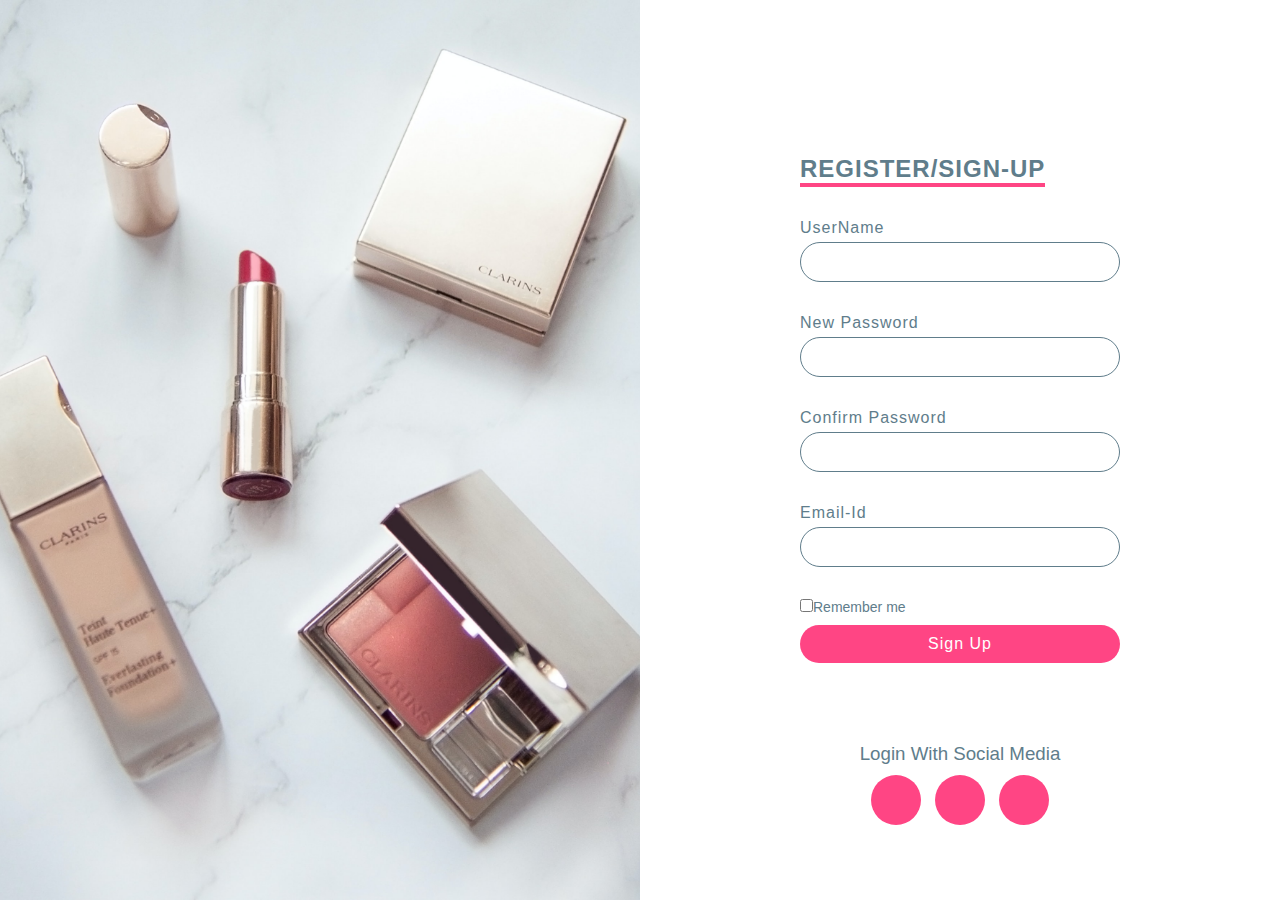
<file: SignUp.html>
<!DOCTYPE html>
<html lang="en">
<head>
    <meta charset="UTF-8">
    <meta http-equiv="X-UA-Compatible" content="IE=edge">
    <meta name="viewport" content="width=device-width, initial-scale=1.0">
    <title>Login Form</title>
    <link rel="stylesheet" href="SignUp.css">
    <link rel="stylesheet" href="https://cdnjs.cloudflare.com/ajax/libs/font-awesome/6.1.2/css/all.min.css" integrity="sha512-1sCRPdkRXhBV2PBLUdRb4tMg1w2YPf37qatUFeS7zlBy7jJI8Lf4VHwWfZZfpXtYSLy85pkm9GaYVYMfw5BC1A==" crossorigin="anonymous" referrerpolicy="no-referrer" />
</head>
<body>
    <section>
        <div class="imgbx">
            <img src="ira-g-rRBQrd6WOy4-unsplash.jpg" alt="">

        </div>
        <div class="contentbox">
            <div class="formbox">
                <h2>Register/Sign-Up</h2>
                <form >
                    <div class="inputbox">
                        <span>UserName</span>
                        <input type="text">

                    </div>
                    <div class="inputbox">
                        <span> New Password</span>
                        <input type="password">

                    </div>
                
                    <div class="inputbox">
                        <span> Confirm Password</span>
                        <input type="password">

                    </div>
                    <div class="inputbox">
                        <span> Email-Id</span>
                        <input type="email">

                    </div>
                    <div class="remember">
                        <label><input type="checkbox">Remember me</label>
                    </div>
                    <div class="inputbox">
                        <input type="submit"  value="Sign Up">
                    </div>
                    <!-- <div class="inputbox">
                    <p>Don't have an Account <a href="">Sign Up</a></p>
                    </div> -->
                </form>
                <h3>Login With Social Media</h3>
                <ul class="sci">
                    <li><i class="fa-brands fa-facebook"></i></li>
                    <li><i class="fa-brands fa-square-instagram"></i></li>
                    <li><i class="fa-brands fa-square-twitter"></i></li>
                </ul>
            </div>
        </div>
    </section>

    
</body>
</html>
</file>
<file: style.css>
.header {
  margin-top: 25px;
  min-height: 60px;
}


.logo h1 {
  font-size: 36px;
  margin: 0px;
  font-weight: 600;

}

.logo h1 span:first-of-type {
  padding: 0px 15px;
  border-radius: 30px;
  border: 1px solid #ddd;
  margin-right: 5px;
  color: hsl(5, 100%, 77%);

}

.searchProduct input {
  width: 70%;
  height: 40px;
  border-radius: 0;
  padding: 10px;
  font-size: 18px;
  color: #666;
  border: 1px solid #ddd;
  border-right: none;
}

.searchProduct input:focus {

  outline: none;
}

.searchProduct button {
  height: 30px;
  border-radius: 0;
  border: 1px solid #ddd;
  margin-left: -3px;
  color: hsl(5, 100%, 77%);
  font-size: 15px;
  background-color: white;
}

.selectedProduct {
  text-align: right;

}

.full-banner-wrapper {
  border-top: 1px solid#ddd;


}

.list-header {
  height: 65px;
  margin-top: 30px;
  background-color: hsl(5, 100%, 77%);
}

.list-header h4 {
  display: inline-block;
  margin-left: 40px;
  margin-right: 40px;
  font-weight: 500;
}

.list-header span {
  float: right;
  padding: 28px;
}

.list-header span:hover {
  cursor: pointer;
}

.category-list ul {
  margin: 0;
  padding: 0;
  list-style-type: none;
  border: 1px solid #ddd;

}

/* .category-list ul:hover{
  color: #d19c97;
} */
.category-list ul li {
  border-bottom: 1px solid #ddd;
  padding: 10px 40px;

}

.category-list ul li:hover {
  /* color: #d19c97; */
  background-color: hsl(5, 100%, 77%);
}

.category-list ul li a {
  color: #333;
  text-decoration: none;
}

.shop-menu {
  display: flex;
}

.left-menu-list {
  width: 70%;

}

.right-menu-list {
  width: 30%;
  direction: rtl;

}

.shop-menu ul {
  display: flex;
  margin: 0;
  padding: 0;
  list-style-type: none;

}

.shop-menu ul li {
  min-width: 75px;
  padding: 20px;
  text-align: center;
  height: 20px;

}

.shop-menu ul li a {
  /* min-width: 75px; */
  color:#333;
  text-decoration: none;

  /* padding: 20px; */

}
.shop-menu ul li a:hover {
 
 
  color: #ff938a;

  /* padding: 20px; */

}

.left-menu-list:hover {
  color: #ff938a;
}

.shop-menu ul li a:hover {

  /* color:#d19c97; */




}

.shop-menu ul .dropdown {
  display: none;
  border: 1px solid #ddd;
  /* display: block; */
  position: absolute;
  box-shadow: #ddd 1px 1px 4px;
}

.dropdown-head:hover ul.dropdown {
  display: block;
}

.banner {
  position: relative;
  height: 400px;
  float: left;
  width: 100%;
  margin-left: 18px;
}

/* .banner:hover{
  filter: brightness(50%);
} */
.banner img {
  filter: brightness(70%);
  width: 100%;
  height: 100%;
  object-fit: cover;
}

.banner img:hover {
  filter: brightness(50%);
  cursor: pointer;

}

.banner .banner-text {
  position: absolute;
  top: 0;
  bottom: 0;
  right: 0;
  left: 0;
  align-items: center;
  display: flex;
  justify-content: center;
  flex-direction: column;
  color: #fff;
}

.banner-text h4 {
  margin: 0;
  text-transform: uppercase;
  font-size: 28px;
  font-weight: 500;

}

.banner-text h3 {
  margin: 0;
  font-size: 50px;
}

.banner-text a.shop-now {
  background-color: #fff;

  color: #000;
  padding: 10px 15px;
}

.feature-point {
  border: 1px solid#ddd;
  margin-top: 30px;
  margin-bottom: 30px;
  margin-right: 55px;

}

.feature-point .icon-text-wrap {
  padding: 30px;
  display: flex;
}

.icon-text-wrap i {
  font-size: 30px;
  color: hsl(5, 100%, 77%);

}

.icon-text-wrap span {
  font-size: 20px;
  padding-left: 20px;
  font-weight: 600;

}

.lipstick-header {
  background: linear-gradient(hsl(5, 39%, 71%), hsl(5, 100%, 77%));
  font-size: 30px;
  margin-top: 100px;
  padding-top: 70px;
  padding-bottom: 50px;
  margin-bottom: 70px;
  /* padding-bottom: 70px; */
  text-align: center;

}

.rating-item {
  color: chocolate;
  padding-top: 12px;
}

.assured-review {
  font-size: 12px;
  font-weight: 600;
  color: hsl(5, 100%, 77%);
  border: 1px solid #ddd;
  background-color: #000;
  padding: 10px 10px 10px 10px;
  /* padding-bottom: 30px; */
  margin-bottom: 80px;

  /* padding-bottom: ; */

}


/* .image__img {
  display: block;
  /* width: 100%; */
.category-image {
  /* box-shadow: 0 4px 8px 0 rgba(0, 0, 0, 0.2), 0 6px 20px 0 rgba(0, 0, 0, 0.19); */

}

.category-item .category-image.image-section {
  width: 100%;

}

.image--img:hover {
  filter: brightness(30%);
}

.right-menu-list li {
  border: 1px solid hsl(5, 100%, 77%);
  /* background-color: hsl(5, 100%, 77%); */
  margin-right: 5px;
  color: hsl(5, 100%, 77%);
  margin-left: 2px;
  margin-top: 12px;
  text-align: center;
  margin-bottom: 30px;
  border-radius: 0px;
  padding: 10px 20px 30px 12px;
  padding-right: 10px;

}

.right-menu-list .register  {
  padding-left: 5px;
  color: #000;
  height: 20px;
  /* background-color: #000; */
  margin-left: 12px;
}
.right-menu-list .login  a{
  color:black;
  /* background-color: #000; */
}

 

.right-menu-list li a {
  color: #000;
}

.offer-banner {
  background-color: #edf1ff !important;
  margin-bottom: 50px;
  position: relative;
  margin-right: 25px;

}

.offer-banner img {
  position: absolute;
  max-width: 50%;
  max-height: 90%;
  bottom: 0;
  z-index: 100;
  float: left;

}

.offer-banner .offer-text {
  margin-top: 50px;
  text-align: right;
  padding: 40px;
}

.offer-banner .offer-text h5 {
  color: hsl(5, 100%, 77%) !important;
  font-size: 25px;
  text-transform: uppercase;
  margin: 0;
  font-weight: 700;


}

.discount-banner {
  font-size: 30px;
  width: 350px;
  margin-top: 0px;
  padding-left: 35px;
  border-radius: 20px;
  box-shadow: 0 4px 8px 0 rgba(0, 0, 0, 0.5), 0 6px 20px 0 rgba(0, 0, 0, 0.19);
  /* height: 100px; */
  background: linear-gradient(hsl(5, 85%, 49%), hsl(5, 100%, 77%));

}

.offer-banner .offer-text h3 {
  font-size: 40px;
  font-weight: 600;
  margin-top: 10px;
}

.offer-banner .offer-text button {
  padding: 15px 30px;
  color: hsl(5, 100%, 77%) !important;
  background-color: #000;
  cursor: pointer;
  font-weight: 700;

}

.cart {
  border: 1px solid #ddd;
  margin-right: 25px;
  margin-bottom: 50px;

}

.cart img {
  /* width: 100%; */
  width: 15rem;
  height: 20rem;

}

.cart .cart-details {
  border-top: 1px solid #ddd;
  border-bottom: 1px solid #ddd;
  padding: 15px;
}

.cart .cart-details .name-head {
  margin: 0;
  text-align: center;
  font-size: 10px;
  font-weight: 500;
  text-align: center;

}

.cart .cart-details .cart-price {
  display: flex;
  justify-content: center;


}

.cart .cart-price h6 {
  font-size: 16px;
  margin: 0;
  padding: 5px;
  font-weight: 500;
  text-align: center;

}

.cart .cart-price h6.last {
  text-decoration: line-through;
  color: #888;
  text-align: center;

}

.cart .cart-footer {
  display: flex;
  justify-content: space-between;
  padding: 15px;
}

.cart .cart-footer a {
  color: hsl(5, 100%, 77%);
  font-size: 14px;

}


.category-item1 {
  border: 1px solid #ccc;
  padding: 20px;
  margin-right: 25px;
  margin-top: 25px;
  margin-bottom: 35px;

}

.category-item1:hover {
  transform: scale(1.2);
}

.category-item1 .product-count1 {
  text-align: center;
  font-weight: 700;
  font-size: 15px;
  margin-bottom: 10px;
}

.category-item1 .category-img1 img {
  width: 70%;
  box-shadow: 0 4px 8px 0 rgba(0, 0, 0, 0.5), 0 6px 20px 0 rgba(0, 0, 0, 0.19);
  transition: transform .2s;
}

/* .category-item1 .category-img1 img:hover{
  transform: scale(1.5);
} */
.category-item1 .category-type1 h5 {
  margin-bottom: 0;
  font-size: 25px;
  font-weight: 300;
}

.top-category {
  color: rgb(255, 147, 138);
  font-size: 50px;
  font-weight: 700;
  text-align: center;
  margin-top: 30px;
  padding-top: 20px;
  background: linear-gradient(rgb(28, 27, 27), rgb(114, 107, 107))
}

.top-arrival {
  text-align: center;
  padding-bottom: 30px;
  font-size: 30px;
  font-weight: 700;
  margin-top: 50px;
  width: 250px;
  background: linear-gradient(rgb(255, 147, 138), rgb(244, 202, 198));
  padding-top: 15px;
  box-shadow: 0 4px 8px 0 rgba(0, 0, 0, 0.5), 0 6px 20px 0 rgba(0, 0, 0, 0.19);

  font-family: Verdana, Geneva, Tahoma, sans-serif;
}

.stay-updated {
  margin-bottom: 100px;
  background-color: #edf1ff;
  margin-left: -5.5%;
  margin-right: -5.5%;
  text-align: center;
  padding-top: 50px;
  padding-left: 32%;
  padding-right: 32%;
  padding-bottom: 80px;
}

.stay-updated .update-text {
  line-height: 2;
  color: #666;



}

.stay-updated .updated-inputs {
  display: flex;

}

.stay-updated .email-input {
  flex: 100%;
  border-radius: 0;
  height: 47px;
  border: none;
  padding-left: 20px;
  font-size: 16px;



}
.stay-updated .email-input:focus{
  outline: none;
}
/* .searchProduct input:focus {

  outline: none;
} */

.stay-updated .email-btn {
  border-radius: 0;
  border: 1px solid #ff938a;
  color: #000;
  background-color: #ff938a;
  padding: 13px 30px;
  font-size: 16px;
}

.footer {
  background-color: #edf1ff;
  margin-bottom: 100px;
  margin-left: -5.45%;
  margin-right: -5.45%;
  padding-left: 5.5%;
  padding-top: 50px;
  padding-bottom: 50px;
  display: flex;
}

.footer .footer-desc {
  text-align: justify;
  line-height: 1.5;
  margin-bottom: 25px;
}

.footer .contact-list {
  padding: 0;
  list-style-type: none;
  line-height: 2.5;
}

.footer .contact-list .icon {
  color: #ff938a;
  width: 25px;

}

.quick-links ul {
  list-style-type: none;
  padding: 0;
  line-height: 2;
}

.quick-links ul a {
  text-decoration: none;
  color: #333;
}

.quick-links ul a i {
  padding-right: 5px;
}

.footer .footer-input {
  border: none;
  width: 80%;
  height: 50px;
  margin-bottom: 25px;
  font-size: 18px;
  padding-left: 15px;
}

.footer .footer-button {
  border: 0;
  background-color: #ff938a;
  padding: 15px;
  width: 80%;
  font-size: 18px;
}

.vender-list {
  border: 1px solid #ddd;


}

.copy-right {
  padding-bottom: 30px;
  background-color: #edf1ff;
  padding-left: 5%;
  padding-right: 5%;
  display: flex;
  justify-content: space-between;

}
.vender-list {
  display: flex;
  justify-content: start;
  justify-content: space-between;
  padding-left: 5%;
  padding-right: 5%;
  margin-bottom: 100px;


}
  .vender-list img{
    border: 1px solid #ddd;
  }




  /* Shop File Css */
  .shop-header {
    background-color: #edf1ff;
    text-align: center;
    padding-top: 50px;
    margin-bottom: 20px;
    padding-bottom: 50px;

  }

  .shop-header h3 {
    color: #ff938a;
    font-weight: 400;
  }

  .shop-header h1 {
    text-transform: uppercase;

  } 
  .sort-option{
    text-align: right;
    margin-right: 25px;
    margin-bottom: 20px;
  }
  .sort-option  select{
    border: 1px solid #ddd;
    height: 35px;
    width: 100px;

  }
  /* .custom-control-check{
    position: relative;
    z-index: 1;
    display: block;
    min-height: 16px;
    padding-left: 16px;
  }
  .custom-control-input{
    position: absolute;
    left: 0;
    z-index:-1;
    width: 16px;
    height: 16px;
    opacity: 1;
  }
  .custom-control-label{
    position: relative;
    margin-bottom: 0px;
    vertical-align: top;

  }
  .custom-control-label::before{
    position: absolute;
    top: 3px;
    left: -25px;
    display: block;
    width: 16px;
    height: 16px;
    content: "";
    border:1px solid #ff938a;

  }
  .custom-control-input:checked ~ .custom-control-label::before{
    border-color: #ff938a;
    background-color: #ff938a;

  }
  .custom-control-label::after{
    position: absolute;
    top: 4px;
    left: -24px;
    display: block;
    width: 16px;
    height: 16px;
    content: "";
    background: no-repeat 50% / 50% 50%;

  }
  /* <input type="checkbox" class="custom-control-check" checked="" id="price-all"> */
  /* .custom-control-input ~ .custom-control-label::after {
    background-image: url("data:image/svg+xml,%3csvg xmlns='http://www.w3.org/2000/svg' width='8' height='8' viewBox='0 0 8 8'%3e%3cpath fill='%23fff' d='M6.564.75l-3.59 3.612-1.538-1.55L0 4.26l2.974 2.99L8 2.193z'/%3e%3c/svg%3e");
  } */ 
  .custom-control-check {
    position: relative;
    z-index: 1;
    display: block;
    min-height: 16px;
    padding-left: 16px;
  }
  .custom-control-input{
    position: absolute;
    left: 0;
    z-index: -1;
    width: 16px;
    height: 16px;
    opacity: 0;
  }
  .custom-control-label{
    position: relative;
    margin-bottom: 0px;
    vertical-align: top;
  }
  .custom-control-label::before{
    position: absolute;
    top:3px;
    left: -25px;
    display: block;
    width: 16px;
    height: 16px;
    content: "";
    border: #d19c97 solid 1px;
  }
  .custom-control-input:checked ~ .custom-control-label::before{
    border-color:#d19c97;
    background-color: #d19c97;
  }
  .custom-control-label::after{
    position:absolute;
    top:4px;
    left:-24px;
    display: block;
    width: 16px;
    height: 16px;
    content: "";
    background: no-repeat 50% / 50% 50%;
  }
  .custom-control-input ~ .custom-control-label::after {
    background-image: url("data:image/svg+xml,%3csvg xmlns='http://www.w3.org/2000/svg' width='8' height='8' viewBox='0 0 8 8'%3e%3cpath fill='%23fff' d='M6.564.75l-3.59 3.612-1.538-1.55L0 4.26l2.974 2.99L8 2.193z'/%3e%3c/svg%3e");
  }

  .custom-control-check{
    display: flex;
    align-items: center;
    justify-content: space-between;
    margin-left: 20px;
    margin-right: 20px;
    color: #666;
    margin-bottom: 15px;
  }

  .filter-prod-count {
    border: 1px solid #ddd;
    padding-left: 5px;
    padding-right: 5px;
    font-size: 13px;
  }





@media only screen and (max-width:992px) {
  .search-product {
    display: flex;
  }

  .search-product input {
    /* width: 70%;
    height: 40px;
    border-radius: 0;
    padding: 10px;
    font-size: 18px;
    color: #666;
    border: 1px solid #ddd;
    border-right: none; */
    flex: 100%;

  }

  .selected-Product {
    text-align: left;


  }

  .shop-menu ul {
    display: block;
  }

  .shop-menu ul li {
    padding: 10px;
  }

  .banner {
    float: none;
  }



  .stay-updated {

    padding-top: 25px;
    padding-left: 5%;
    padding-right: 5%;
    padding-bottom: 40px;

  }

  .vender-list {
    /* display: flex; */
    justify-content: start;
    justify-content: space-between;
    /* padding-left: 5%;
    padding-right: 5%;
    margin-bottom: 100px; */


  }
 

  .footer {
    display: block;
  }

  .copy-right {
    flex-direction: column;
  }
}

/* Men section CSS */
.full-img{
  width: 100%;
  height: 100vh;
  background: rgba(0, 0, 0, 0.9);
  position: fixed;
  top: 0;
  left: 0;
  display: flex;
  align-items: center;
  justify-content: center;
  
}
.full-img{
  width: 10%;
  max-width: 500px;

}
.wrapper .header   #logoid{
  text-decoration: none;
  color: #000;
}
</file>
<file: common.css>
body{
    margin: 0px;
    padding: 0px;
    font-family: 'Poppins', sans-serif;
}
.wrapper{

    /* width: 100%; */
    /* height: 100px; */
    margin-left: 5%;
    margin-right: 5%;
}
.wid-33{
    width: 33.3%;
}
.arrange-left{
    float: left;

}
.wid-25{
    width: 25%;
}
.wid-50{
    width: 50%;
}


.common-btn{
    height: 35px;
    border: 1px solid #ddd;
    border-radius: 0;
    background-color: #fff;
    min-width: 50px;
    text-align: center;
    color: hsl(5, 100%, 77%);
    margin-right: 10px;

}
.common-btn span{
   
    font-size: 16px;
    font-weight: 800;
}
.common-btn span i{
    padding-right: 5px;
    padding-left: 5px;

}
.next-row{
    clear:both;
}
.wid-75{
    width: 75%;
}
.flip-img{
    transform: scaleX(-1);
}
.margin-right-5{
    margin-right: 5%;
}

@media only screen and (max-width:992px){
   .wid-25,.wid-50,.wid-75,.wid-33{
    width: 100%;
    margin-top: 20px;
    margin-bottom: 20px;
   }
   .arrange-left{
    float: none;

   }
   /* .banner{
    position: relative;
    height: 400px;
    
   } */
}
</file>
<file: productStyle.css>
*{
   margin: 0;
   padding:0;
 }
 .row{
   margin: 0;
   padding: 0;
 }
 
 .single-product{
   margin-top: 80px;

 }
 .small-img-col img{
   padding-top: 5rem;
   width: 8rem;
   height: 10.5rem;
   padding: 10px 5px 3px 5px;
 }
 .single-product .col-2 img{
   padding-top: 1rem;

 }
 .single-product .col-2{
   padding: 10px;
   /* width: 0rem; */
   margin-left: 20rem;
 }
 .single-product h4{
   margin: 20px 0px;
   font-size: 22px;
   font-weight: bold;
 }

 .single-product select{
   display: block;
   padding: 10px;
   margin-top: 20px;

 }
 .single-product input{
   width: 50px;
   height: 40px;
   padding-left: 10px;
   font-size: 20px;
   margin-right:10px;
   border: 1px solid #ff523b;
 }
 .input:focus{
   outline: none;
 }

 .single-product .fa{
   color: #ff523b;
   margin-left: 10px;

 }
 .small-img-row{
   display: flex;
   justify-content: space-between;
 }

 .small-img-col{
   flex-basis:24% ;
   cursor: pointer;
 }
 .col-2 .btn{
   background-color: hsl(5, 100%, 77%);
 }
 .col-2 h3{
   padding-top: 19px;
 }

 .relatedProduct h2{
   font-size: 2rem;
   margin-top: 5rem;
   margin-bottom: 3rem;
   text-align: center;
   background:bisque
 }
</file>
<file: SignUp.css>
*{
    margin: 0;
    padding: 0;
    box-sizing: border-box;
    font-family: 'Lucida Sans', 'Lucida Sans Regular', 'Lucida Grande', 'Lucida Sans Unicode', Geneva, Verdana, sans-serif;
}
section{
    position: relative;
    width: 100%;
    height: 100vh;
    display: flex;
}
section .imgbx{
    position: relative;
    width: 50%;
    height: 100%;
}
section .imgbx::before{
    content: '';
    position: absolute;
    top: 0;
    left: 0;
    width: 100%;
    height: 100%;
    /* background: linear-gradient(225deg,#e91e63,#03a9f4); */
    z-index:1;
    /* mix-blend-mode: screen; */


}

section .imgbx img{
    position: absolute;
    top: 0;
    left: 0;
    width: 100%;
    height: 100%;
    object-fit: cover;
}
section .contentbox{
    display: flex;
    width: 50%;
    height: 100%;
    justify-content: center;
    align-items:center ;


}
section .contentbox .formbox{
    width: 50%;
}
section .contentbox .formbox h2{
    color: #607d8b;
    font-weight: 600;
    margin-top: 5rem;
    font-size: 1.5rem;
    text-transform: uppercase;
    margin-bottom: 2rem;
    border-bottom: 4px solid #ff4584;
    letter-spacing: 1px;
    display: inline-block;
}
section .contentbox .formbox .inputbox{
    margin-bottom: 2rem;

}
section .contentbox .formbox .inputbox span{
    font-size: 16px;
    margin-bottom: 5px;
    display: inline-block;
    color: #607d8b;
    font-weight: 16px;
    letter-spacing: 1px;
}
section .contentbox .formbox .inputbox input{
    width: 100%;
    padding: 10px 20px;
    outline: none;
    font-weight: 400;
    border: 1px solid #607d8b;
    font-size: 16px;
    letter-spacing: 1px;
    color: #607d8b;
    background: transparent;
    border-radius: 3rem;
}

section .contentbox .formbox .inputbox input[type="submit"]{
    background: #ff4584;
    color: #fff;
    border: none;
    outline: none;
    font-weight: 500;
    cursor: pointer;

}
section .contentbox .formbox .inputbox input[type="submit"]:hover{
    background: #f53677;
}
section .contentbox .formbox .remember{
    margin-bottom: 10px;
    color: #607d8b;
    font-weight: 400;
    font-size: 14px;


}

section .contentbox .formbox .inputbox p {
    color: #607d8b;

}

section .contentbox .formbox .inputbox p a{
    color: #ff4584;

}

section .contentbox .formbox h3{
    color: #607d8b;
    text-align: center;
    margin: 80px 0 10px;
    font-weight: 500;
}
section .contentbox .formbox  .sci{
    display: flex;
    justify-content: center;
    align-items: center;
}
section .contentbox .formbox .sci li{
    list-style: none;
    width: 50px;
    height: 50px;
    padding-top: 0.9rem;
    display: flex;
    justify-content: center;
    /* background-color: #607d8b; */
    background-color: #ff4584;
    border-radius: 50%;
    margin: 0 7px;
    cursor: pointer;

}
section .contentbox .formbox .sci li i{
    /* width: rem; */
    /* height: 3rem; */
}
section .contentbox .formbox .sci li:hover{
    background-color: #2a1c21;
    color: aliceblue;
}

/* section .contentbox .formbox .sci li i{
    transform: scale(0.5);
    filter: invert(1);
} */

 @media (max-width:768px){
    section .imgbx{
        position:absolute;
        top: 0;
        left: 0;
        width: 100%;
        height: 100%;
    }
    section .contentbox{
        display: flex;
        justify-content: center;
        width: 100%;
        height: 100%;
        z-index:1;
    }
    section .contentbox .formbox{
        width: 100%;
        padding: 40px;
        background: rgba(255 255 255/0.9);
        margin: 50px;

    }
    section .contentbox .formbox h3{
        color: #607d8b;
        text-align: center;
        margin: 30px 0 10px;
        font-weight: 500;

    }
 }
</file>
